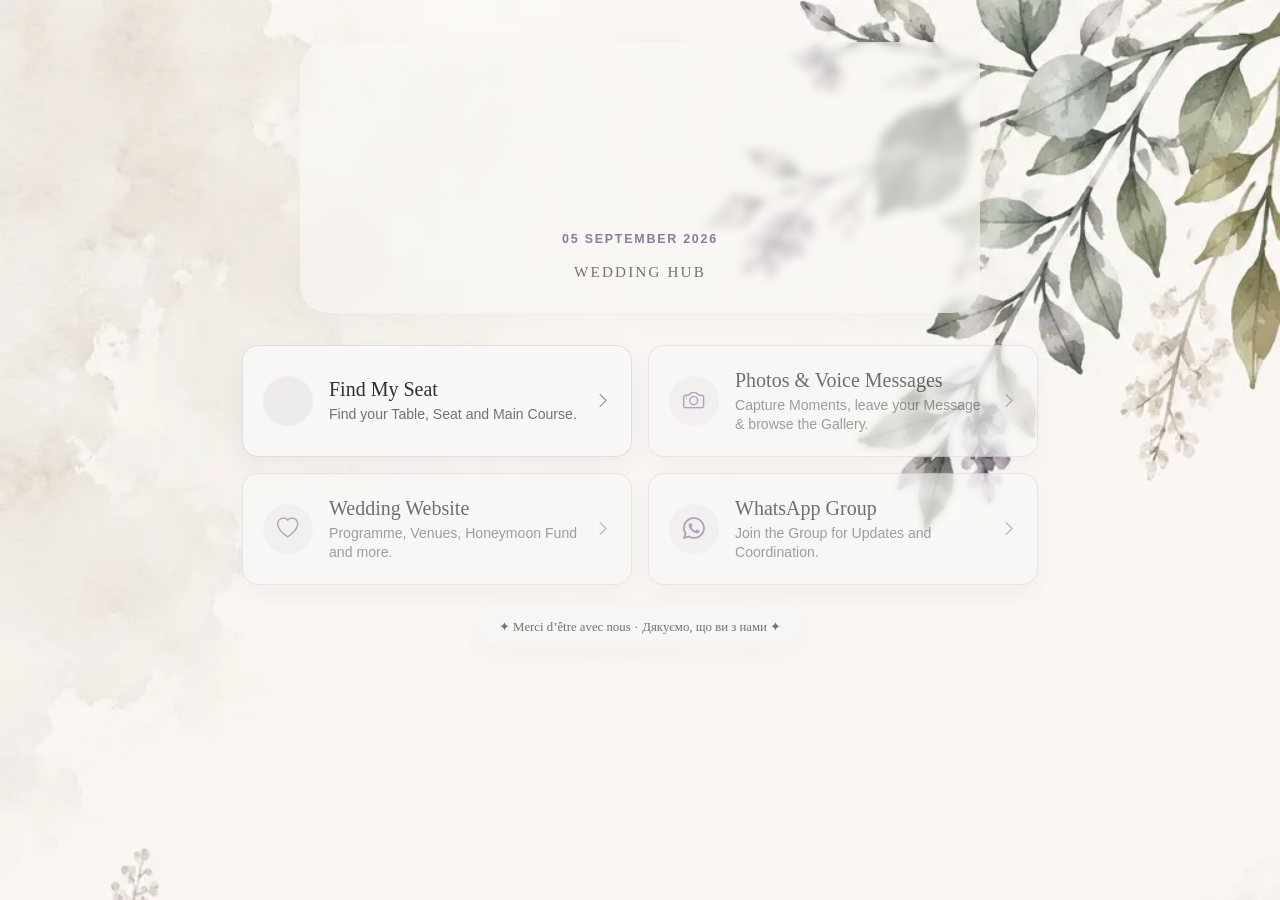
<file: index.html>
<!DOCTYPE html>
<html lang="en">
<head>
    <meta charset="UTF-8">

    <meta
        name="viewport"
        content="width=device-width, initial-scale=1"
    >

    <meta
        name="description"
        content="Les Merigot Wedding Hub"
    >

    <title>Les Merigot Wedding Hub</title>

    <link
        href="https://cdn.jsdelivr.net/npm/bootstrap@5.3.7/dist/css/bootstrap.min.css"
        rel="stylesheet"
    >

    <link
        href="https://cdn.jsdelivr.net/npm/bootstrap-icons@1.13.1/font/bootstrap-icons.css"
        rel="stylesheet"
    >
    <link rel="preconnect" href="https://fonts.googleapis.com">
    <link rel="preconnect" href="https://fonts.gstatic.com" crossorigin>

    <link
        href="https://fonts.googleapis.com/css2?family=Italianno&display=swap"
        rel="stylesheet"
    > 
    <link
        rel="preload"
        href="https://d1mviimjnzagon.cloudfront.net/fonts/scriptina/v1/scriptina.woff2"
        as="font"
        type="font/woff2"
        crossorigin
    >  

    <link rel="stylesheet" href="style.css">
</head>

<body>

<main class="wedding-hub">

    <header class="wedding-header text-center">

        <h1
            id="weddingName"
            class="couple-title"
        >
            Olga &amp; Ben
        </h1>

        <p
            id="weddingDate"
            class="wedding-date"
        >
            05 September 2026
        </p>

        <p class="wedding-subtitle">
            Wedding Hub
        </p>

    </header>

    <section
        class="container wedding-menu"
        aria-label="Wedding Hub"
    >

        <div class="row g-3 justify-content-center">

            <!-- Find My Seat -->

            <div class="col-12 col-md-6">

                <a
                    href="seat.html"
                    class="feature-link"
                    aria-label="Find your seat"
                >

                    <article class="feature-card">

                        <div class="feature-icon-wrapper">
                            <i
                                class="bi bi-fork-knife"
                                aria-hidden="true"
                            ></i>
                        </div>

                        <div class="feature-content">

                            <h2>Find My Seat</h2>

                            <p>
                                Find your Table, Seat and Main Course.
                            </p>

                        </div>

                        <i
                            class="bi bi-chevron-right feature-arrow"
                            aria-hidden="true"
                        ></i>

                    </article>

                </a>

            </div>

            <!-- Share Photos -->

            <div class="col-12 col-md-6">

                <a
                    id="photoUploadLink"
                    href="#"
                    class="feature-link feature-disabled"
                    aria-label="Share wedding photos"
                    aria-disabled="true"
                >

                    <article class="feature-card">

                        <div class="feature-icon-wrapper">
                            <i
                                class="bi bi-camera"
                                aria-hidden="true"
                            ></i>
                        </div>

                        <div class="feature-content">

                            <h2>Photos &amp; Voice Messages</h2>

                            <p>
                                Capture Moments, leave your Message & browse the Gallery.
                            </p>

                            <span
                                id="photoStatus"
                                class="coming-soon"
                            >
                                Loading
                            </span>

                        </div>

                        <i
                            class="bi bi-chevron-right feature-arrow"
                            aria-hidden="true"
                        ></i>

                    </article>

                </a>

            </div>

            <!-- Wedding Website -->

            <div class="col-12 col-md-6">

                <a
                    id="weddingWebsiteLink"
                    href="#"
                    class="feature-link feature-disabled"
                    aria-label="Open our wedding website"
                    aria-disabled="true"
                >

                    <article class="feature-card">

                        <div class="feature-icon-wrapper">
                            <i
                                class="bi bi-heart"
                                aria-hidden="true"
                            ></i>
                        </div>

                        <div class="feature-content">

                            <h2>Wedding Website</h2>

                            <p>
                                Programme, Venues, Honeymoon Fund and more.
                            </p>

                            <span
                                id="websiteStatus"
                                class="coming-soon"
                            >
                                Loading
                            </span>

                        </div>

                        <i
                            class="bi bi-chevron-right feature-arrow"
                            aria-hidden="true"
                        ></i>

                    </article>

                </a>

            </div>

            <!-- WhatsApp -->

            <div class="col-12 col-md-6">

                <a
                    id="whatsappGroupLink"
                    href="#"
                    class="feature-link feature-disabled"
                    aria-label="Join our WhatsApp group"
                    aria-disabled="true"
                >

                    <article class="feature-card">

                        <div class="feature-icon-wrapper">
                            <i
                                class="bi bi-whatsapp"
                                aria-hidden="true"
                            ></i>
                        </div>

                        <div class="feature-content">

                            <h2>WhatsApp Group</h2>

                            <p>
                                Join the Group for Updates and Coordination.
                            </p>

                            <span
                                id="whatsappStatus"
                                class="coming-soon"
                            >
                                Loading
                            </span>

                        </div>

                        <i
                            class="bi bi-chevron-right feature-arrow"
                            aria-hidden="true"
                        ></i>

                    </article>

                </a>

            </div>

        </div>

    </section>

    <footer class="wedding-footer text-center">
        <p class="footer-message">
            <span>✦ Merci d’être avec nous</span>
            <span class="footer-divider">·</span>
            <span>Дякуємо, що ви з нами ✦</span>
        </p>
    </footer>

</main>

<script src="config.js"></script>
<script src="app.js"></script>

<script>
    document.fonts.load('1em "Scriptina"').then(() => {
        document.documentElement.classList.add("fonts-loaded");
    });
</script>

</body>
</html>
</file>
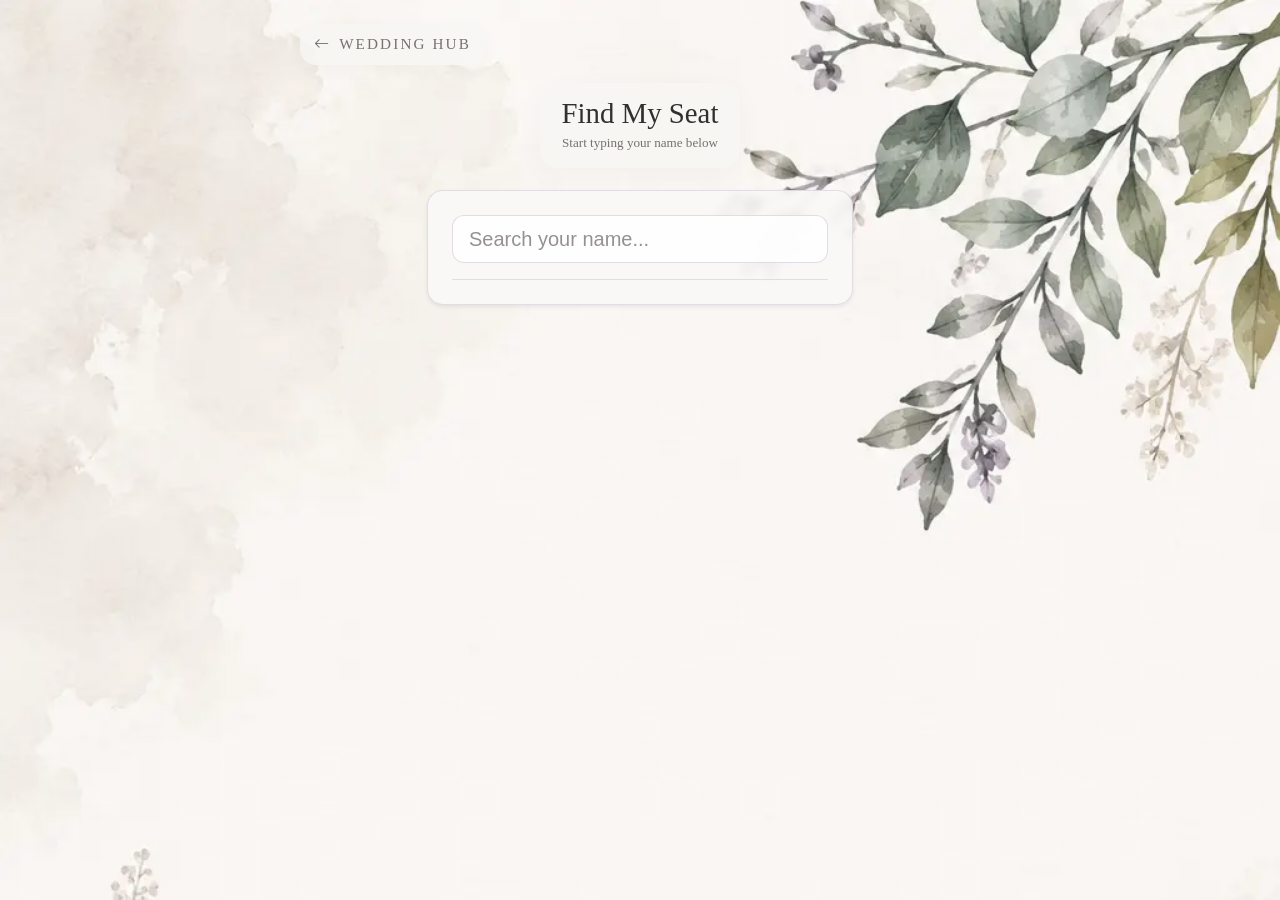
<file: seat.html>
<!DOCTYPE html>
<html lang="en">

<head>

    <meta charset="UTF-8">

    <meta
        name="viewport"
        content="width=device-width, initial-scale=1"
    >

    <title>Find My Seat | Les Merigot</title>

    <link
        href="https://cdn.jsdelivr.net/npm/bootstrap@5.3.7/dist/css/bootstrap.min.css"
        rel="stylesheet"
    >

    <link
        href="https://cdn.jsdelivr.net/npm/bootstrap-icons@1.13.1/font/bootstrap-icons.css"
        rel="stylesheet"
    >

    <link rel="stylesheet" href="style.css">

</head>


<body>

<main class="container py-4 seat-page">


    <!-- BACK TO WEDDING HUB -->

    <div class="seat-navigation">

        <a
            href="index.html"
            class="hub-home-link"
        >
            <i
                class="bi bi-arrow-left"
                aria-hidden="true"
            ></i>

            Wedding Hub
        </a>

    </div>


    <!-- PAGE HEADING -->

    <header class="seat-heading">

        <h1>
            Find My Seat
        </h1>

        <p>
            Start typing your name below
        </p>

    </header>


    <!-- SEARCH -->

    <div class="row justify-content-center">

        <div class="col-12 col-lg-6">

            <div class="card shadow-sm p-4">

                <input
                    id="guestSearch"
                    type="text"
                    class="form-control form-control-lg"
                    placeholder="Search your name..."
                    autocomplete="off"
                >

                <div
                    id="results"
                    class="list-group mt-3"
                >
                </div>

            </div>

        </div>

    </div>

    <!-- SEATING MAP -->

    <section
        id="seatingMapSection"
        class="seating-map-section"
        hidden
    >

        <div class="seating-map-header">

            <h2>Your Seat</h2>

            <button
                id="closeMapButton"
                type="button"
                class="map-close-button"
                aria-label="Close seating map"
            >
                <i
                    class="bi bi-x-lg"
                    aria-hidden="true"
                ></i>
            </button>

        </div>

        <div
            id="seatingMapContainer"
            class="seating-map-container"
        >
        </div>

    </section>


</main>


<script src="config.js"></script>
<script src="seat.js"></script>

</body>

</html>
</file>
<file: style.css>
@font-face {
    font-family: "Scriptina";
    src: url("https://d1mviimjnzagon.cloudfront.net/fonts/scriptina/v1/scriptina.woff2")
         format("woff2");
    font-weight: 400;
    font-style: normal;
    font-display: block;
}

:root {
    --background: #f4f3f1;
    --surface: rgba(250, 249, 247, 0.88);

    --lavender: #8d79a0;
    --lavender-dark: #746386;

    --botanical: #68705a;
    --botanical-soft: #dfe1da;

    --text-dark: #30302f;
    --text-muted: #74716f;

    --border: rgba(116, 99, 134, 0.18);

    --shadow:
        0 8px 24px rgba(48, 48, 47, 0.06);
}


/* --------------------------------------------------
   GLOBAL
-------------------------------------------------- */

* {
    box-sizing: border-box;
}

html {
    min-height: 100%;
}

body {
    min-height: 100vh;
    margin: 0;

    background-color: var(--background);

    background-image:
        linear-gradient(
            rgba(244, 243, 241, 0.08),
            rgba(244, 243, 241, 0.08)
        ),
        url("backdrop.webp");

    background-repeat: no-repeat;
    background-position: center top;
    background-size: cover;
    background-attachment: fixed;

    color: var(--text-dark);

    font-family:
        Arial,
        Helvetica,
        sans-serif;
}

a {
    color: inherit;
}


/* --------------------------------------------------
   WEDDING HUB
-------------------------------------------------- */

.wedding-hub {
    min-height: 100vh;
    padding: 42px 0 30px;
}


/* --------------------------------------------------
   HEADER
-------------------------------------------------- */

.wedding-header {
    width: min(90%, 680px);

    margin: 0 auto 32px;

    padding:
        55px
        28px
        30px;

    background:
        rgba(248, 247, 244, 0.62);

    border-radius: 28px;

    box-shadow:
        0 8px 30px
        rgba(48, 48, 47, 0.03);

    -webkit-backdrop-filter: blur(5px);
    backdrop-filter: blur(5px);
}



/* LES MERIGOT 

.hub-brand {
    margin: 0 0 50px;

    color: var(--lavender);

    font-size: 0.74rem;
    font-weight: 700;

    letter-spacing: 0.24em;
    text-transform: uppercase;
}


/* OLGA & BENJAMIN */

.couple-title {
    margin: 0 0 32px;

    color: var(--text-dark);

    font-family: "Scriptina", cursive;

    font-size: clamp(4.5rem, 15vw, 7rem);

    font-weight: 400;
    line-height: 0.9;

    opacity: 0;
}


.fonts-loaded .couple-title {
    opacity: 1;

    /* transition: opacity 180ms ease;*/
}


/* DATE */

.wedding-date {
    margin: 0 0 12px;

    color: var(--lavender);

    font-size: 0.78rem;
    font-weight: 600;

    letter-spacing: 0.14em;
    text-transform: uppercase;
}


/* SUBTITLE */

.wedding-subtitle {
    margin: 0;

    color: var(--text-muted);

    font-family:
        Georgia,
        "Times New Roman",
        serif;

    font-size: 0.95rem;
    letter-spacing: 0.14em;
    text-transform: uppercase;
}


/* --------------------------------------------------
   MENU
-------------------------------------------------- */

.wedding-menu {
    width: min(100%, 820px);
}


/* --------------------------------------------------
   FEATURE LINKS
-------------------------------------------------- */

.feature-link {
    display: block;
    height: 100%;

    color: inherit;
    text-decoration: none;
}


/* --------------------------------------------------
   FEATURE CARDS
-------------------------------------------------- */

.feature-card {
    display: flex;
    align-items: center;

    height: 100%;
    min-height: 112px;

    padding: 18px 20px;

    border: 1px solid var(--border);
    border-radius: 16px;

    background: var(--surface);

    box-shadow: var(--shadow);

    -webkit-backdrop-filter: blur(4px);
    backdrop-filter: blur(4px);

    transition:
        transform 180ms ease,
        box-shadow 180ms ease,
        border-color 180ms ease;
}


.feature-link:not(.feature-disabled):hover .feature-card,
.feature-link:not(.feature-disabled):focus-visible .feature-card {
    transform: translateY(-2px);

    border-color:
        rgba(141, 121, 160, 0.42);

    box-shadow:
        0 12px 28px
        rgba(48, 48, 47, 0.10);
}


.feature-link:focus-visible {
    border-radius: 16px;

    outline:
        3px solid
        rgba(141, 121, 160, 0.28);

    outline-offset: 3px;
}


/* --------------------------------------------------
   DISABLED CARD
-------------------------------------------------- */

.feature-disabled {
    cursor: default;
    pointer-events: none;
}

.feature-disabled .feature-card {
    opacity: 0.68;
}


/* --------------------------------------------------
   CARD ICON
-------------------------------------------------- */

.feature-icon-wrapper {
    display: grid;

    flex: 0 0 50px;

    width: 50px;
    height: 50px;

    margin-right: 16px;

    place-items: center;

    border-radius: 50%;

    background:
        rgba(141, 121, 160, 0.10);

    color: var(--lavender);

    font-size: 1.35rem;
}


/* --------------------------------------------------
   CARD CONTENT
-------------------------------------------------- */

.feature-content {
    flex: 1;
    min-width: 0;
}


.feature-content h2 {
    margin: 0 0 4px;

    color: var(--text-dark);

    font-family:
        Georgia,
        "Times New Roman",
        serif;

    font-size: 1.25rem;
    font-weight: 400;
}


.feature-content p {
    margin: 0;

    color: var(--text-muted);

    font-size: 0.88rem;
    line-height: 1.4;
}


/* --------------------------------------------------
   ARROW
-------------------------------------------------- */

.feature-arrow {
    margin-left: 14px;

    color: var(--lavender);

    font-size: 1rem;
}


/* --------------------------------------------------
   LOADING / COMING SOON
-------------------------------------------------- */

.coming-soon {
    display: none;

    margin-top: 6px;

    color: var(--lavender);

    font-size: 0.70rem;
    font-weight: 700;

    letter-spacing: 0.08em;
    text-transform: uppercase;
}


/* --------------------------------------------------
   FOOTER
-------------------------------------------------- */

.wedding-footer {
    width: fit-content;
    max-width: calc(100% - 24px);

    margin: 20px auto 0;

    padding: 10px 18px;

    color: var(--text-muted);

    background: rgba(248, 247, 244, 0.82);

    border-radius: 18px;

    box-shadow:
        0 8px 30px
        rgba(48, 48, 47, 0.03);
}

.wedding-footer p {
    margin: 0;

    color: var(--text-muted);

    font-family:
        Georgia,
        "Times New Roman",
        serif;

    font-size: clamp(0.72rem, 2.8vw, 1.05rem);
    line-height: 1.3;

    white-space: nowrap;
}

.wedding-footer span {
    font-size: 0.80rem;
}


/* MOBILE FOOTER */

@media (max-width: 575.98px) {

    .wedding-footer {
        width: fit-content;
        max-width: calc(100% - 16px);

        margin: 16px auto 0;

        /* Slightly more vertical padding keeps
           the text visually centered */
        padding: 11px 10px 12px;

        border-radius: 16px;
    }

    .wedding-footer p {
        margin: 0;

        font-size: clamp(
            0.68rem,
            2.85vw,
            0.80rem
        );

        line-height: 1.25;
        letter-spacing: -0.015em;

        white-space: nowrap;
    }
}


/* ==================================================
   FIND MY SEAT PAGE
================================================== */


/* --------------------------------------------------
   GENERAL
-------------------------------------------------- */

.seat-page {
    width: min(100%, 900px);
}


/* --------------------------------------------------
   BACK TO WEDDING HUB
-------------------------------------------------- */

.seat-navigation {
    width: min(100%, 680px);

    margin:
        0
        auto
        18px;
}


.hub-home-link {
    display: inline-flex;
    align-items: center;

    gap: 8px;

    padding: 9px 14px;

    color: var(--text-muted);

    background: rgba(248, 247, 244, 0.82);

    border-radius: 16px;

    font-family:
        Georgia,
        "Times New Roman",
        serif;

    font-size: 0.95rem;
    font-weight: 400;

    letter-spacing: 0.14em;
    text-transform: uppercase;

    text-decoration: none;

    box-shadow:
        0 5px 18px
        rgba(48, 48, 47, 0.03);

    transition:
        background 180ms ease,
        transform 180ms ease;
}

.hub-home-link:hover,
.hub-home-link:focus {
    color: var(--text-muted);

    background: rgba(248, 247, 244, 0.96);

    transform: translateY(-1px);
}


/* --------------------------------------------------
   FIND MY SEAT HEADING
-------------------------------------------------- */

.seat-heading {
    width: fit-content;
    max-width: calc(100% - 24px);

    margin:
        0
        auto
        22px;

    padding:
        14px
        22px
        16px;

    text-align: center;

    background:
        rgba(248, 247, 244, 0.82);

    border-radius: 18px;

    box-shadow:
        0 8px 30px
        rgba(48, 48, 47, 0.03);
}


.seat-heading h1 {
    margin:
        0
        0
        4px;

    color: var(--text-dark);

    font-family:
        Georgia,
        "Times New Roman",
        serif;

    font-size: 1.8rem;
    font-weight: 400;

    line-height: 1.15;
}


.seat-heading p {
    margin: 0;

    color: var(--text-muted);

    font-family:
        Georgia,
        "Times New Roman",
        serif;

    font-size: 0.82rem;

    line-height: 1.35;
}


/* --------------------------------------------------
   SEAT SEARCH CARD
-------------------------------------------------- */

.card {
    border: 1px solid var(--border);

    border-radius: 16px;

    background: var(--surface);

    box-shadow: var(--shadow);

    -webkit-backdrop-filter: blur(4px);
    backdrop-filter: blur(4px);
}


/* --------------------------------------------------
   SEARCH INPUT
-------------------------------------------------- */

.form-control {
    border:
        1px solid
        rgba(116, 99, 134, 0.22);

    border-radius: 12px;

    background:
        rgba(255, 255, 255, 0.88);

    color: var(--text-dark);
}


.form-control::placeholder {
    color: #969190;
}


.form-control:focus {
    border-color: var(--lavender);

    background:
        rgba(255, 255, 255, 0.95);

    box-shadow:
        0 0 0 0.2rem
        rgba(141, 121, 160, 0.14);

    outline: none;
}


/* --------------------------------------------------
   SEARCH RESULTS
-------------------------------------------------- */

.list-group-item {
    border-color: var(--border);

    background:
        rgba(250, 249, 247, 0.92);
}


.list-group-item-action:hover,
.list-group-item-action:focus {
    background:
        rgba(141, 121, 160, 0.08);
}


/* --------------------------------------------------
   BUTTONS
-------------------------------------------------- */

.btn-success {
    border-color: var(--lavender);

    background: var(--lavender);
}


.btn-success:hover,
.btn-success:focus {
    border-color: var(--lavender-dark);

    background: var(--lavender-dark);
}


.btn-outline-success {
    border-color: var(--lavender);

    color: var(--lavender-dark);
}


.btn-outline-success:hover,
.btn-outline-success:focus {
    border-color: var(--lavender);

    background: var(--lavender);

    color: #ffffff;
}

/* --------------------------------------------------
   INTERACTIVE SEATING MAP
-------------------------------------------------- */

.seating-map-section {
    width: min(100%, 900px);

    margin:
        24px
        auto
        0;

    padding: 18px;

    background:
        rgba(248, 247, 244, 0.88);

    border-radius: 20px;

    box-shadow:
        0 8px 30px
        rgba(48, 48, 47, 0.04);
}


.seating-map-section[hidden] {
    display: none;
}


.seating-map-header {
    display: flex;
    align-items: center;
    justify-content: space-between;

    margin-bottom: 14px;
}


.seating-map-header h2 {
    margin: 0;

    color: var(--text-dark);

    font-family:
        Georgia,
        "Times New Roman",
        serif;

    font-size: 1.35rem;
    font-weight: 400;
}


.map-close-button {
    display: grid;

    width: 36px;
    height: 36px;

    padding: 0;

    place-items: center;

    border:
        1px solid
        var(--border);

    border-radius: 50%;

    background:
        rgba(255, 255, 255, 0.72);

    color: var(--lavender-dark);
}


.seating-map-container {
    width: 100%;

    overflow: hidden;

    border-radius: 16px;

    background:
        rgba(248, 246, 241, 0.92);
}


.seating-map-container svg {
    display: block;

    width: 100%;
    height: auto;

    transition:
        transform 300ms ease;
}


/* ACTIVE TABLE */

.seating-map-container .table-group.is-active .table-shape,
.seating-map-container .table-group.is-active .round-table {
    fill: #f3ebf5 !important;

    stroke: var(--lavender) !important;

    stroke-width: 5 !important;
}


/* ACTIVE SEAT */

.seating-map-container .seat-position.is-active .seat,
.seating-map-container .seat-position.is-active use {
    fill: var(--lavender) !important;

    stroke: var(--lavender-dark) !important;

    stroke-width: 4px !important;
}


.seating-map-container .seat-position.is-active .seat-label {
    fill: #ffffff !important;

    font-weight: 700 !important;
}

/* ==================================================
   MOBILE
================================================== */

@media (max-width: 575.98px) {

    body {
        background-position: center top;
        background-size: cover;
        background-attachment: scroll;
    }


    /* ----------------------------------------------
       HOMEPAGE
    ---------------------------------------------- */

    .wedding-hub {
        padding-top: 30px;
    }


    .wedding-header {
        width: calc(100% - 32px);

        margin:
            0
            auto
            24px;

        padding:
            48px
            18px
            24px;

        border-radius: 22px;
    }


    .hub-brand {
        margin-bottom: 8px;

        font-size: 0.68rem;

        letter-spacing: 0.22em;
    }


    .couple-title {

        display: inline-block;

        font-size: clamp(
            3rem,
            13vw,
            4.2rem
        );
        line-height: 1.35;

        padding:
            20px
            8px
            26px;

        overflow: visible;
    }


    .wedding-date {
        font-size: 0.72rem;
    }


    .wedding-subtitle {
        font-size: 0.92rem;
    }


    .feature-card {
        min-height: 104px;

        padding: 16px;

        border-radius: 14px;
    }


    .feature-icon-wrapper {
        flex-basis: 46px;

        width: 46px;
        height: 46px;

        margin-right: 13px;

        font-size: 1.18rem;
    }


    .feature-content h2 {
        font-size: 1.12rem;
    }


    .feature-content p {
        font-size: 0.82rem;
    }


    .feature-arrow {
        margin-left: 8px;
    }


    /* ----------------------------------------------
       FOOTER
    ---------------------------------------------- */

    .wedding-footer {
        width: fit-content;
        max-width: calc(100% - 16px);

        margin:
            16px
            auto
            0;

        padding:
            11px
            10px
            12px;

        border-radius: 16px;
    }


    .wedding-footer p {
        margin: 0;

        font-size: clamp(
            0.68rem,
            2.85vw,
            0.80rem
        );

        line-height: 1.25;

        letter-spacing: -0.015em;

        white-space: nowrap;
    }


    /* ----------------------------------------------
       FIND MY SEAT
    ---------------------------------------------- */

    .seat-page {
        padding-top: 20px !important;
    }


    .seat-navigation {
        width: calc(100% - 8px);

        margin-bottom: 14px;
    }


    .hub-home-link {
        padding: 8px 12px;

        font-size: 0.92rem;

        letter-spacing: 0.14em;
    }


    .seat-heading {
        width: fit-content;
        max-width: calc(100% - 16px);

        margin-bottom: 16px;

        padding:
            12px
            18px
            14px;

        border-radius: 16px;
        }


    .seat-heading h1 {
        font-size: 1.65rem;
    }


    .seat-heading p {
        font-size: 0.78rem;
    }


    .card {
        border-radius: 14px;
    }


    .form-control {
        font-size: 1rem;
    }

    /* ----------------------------------------------
        SEATING MAP
    ---------------------------------------------- */

    .seating-map-section {
        margin-top: 18px;

        padding: 12px;

        border-radius: 18px;
    }


    .seating-map-header {
        margin-bottom: 10px;
    }


    .seating-map-header h2 {
        font-size: 1.2rem;
    }


    .seating-map-container {
        border-radius: 14px;
    }

}


/* ==================================================
   REDUCED MOTION
================================================== */

@media (prefers-reduced-motion: reduce) {

    *,
    *::before,
    *::after {
        scroll-behavior: auto !important;
        transition: none !important;
    }

}
</file>
